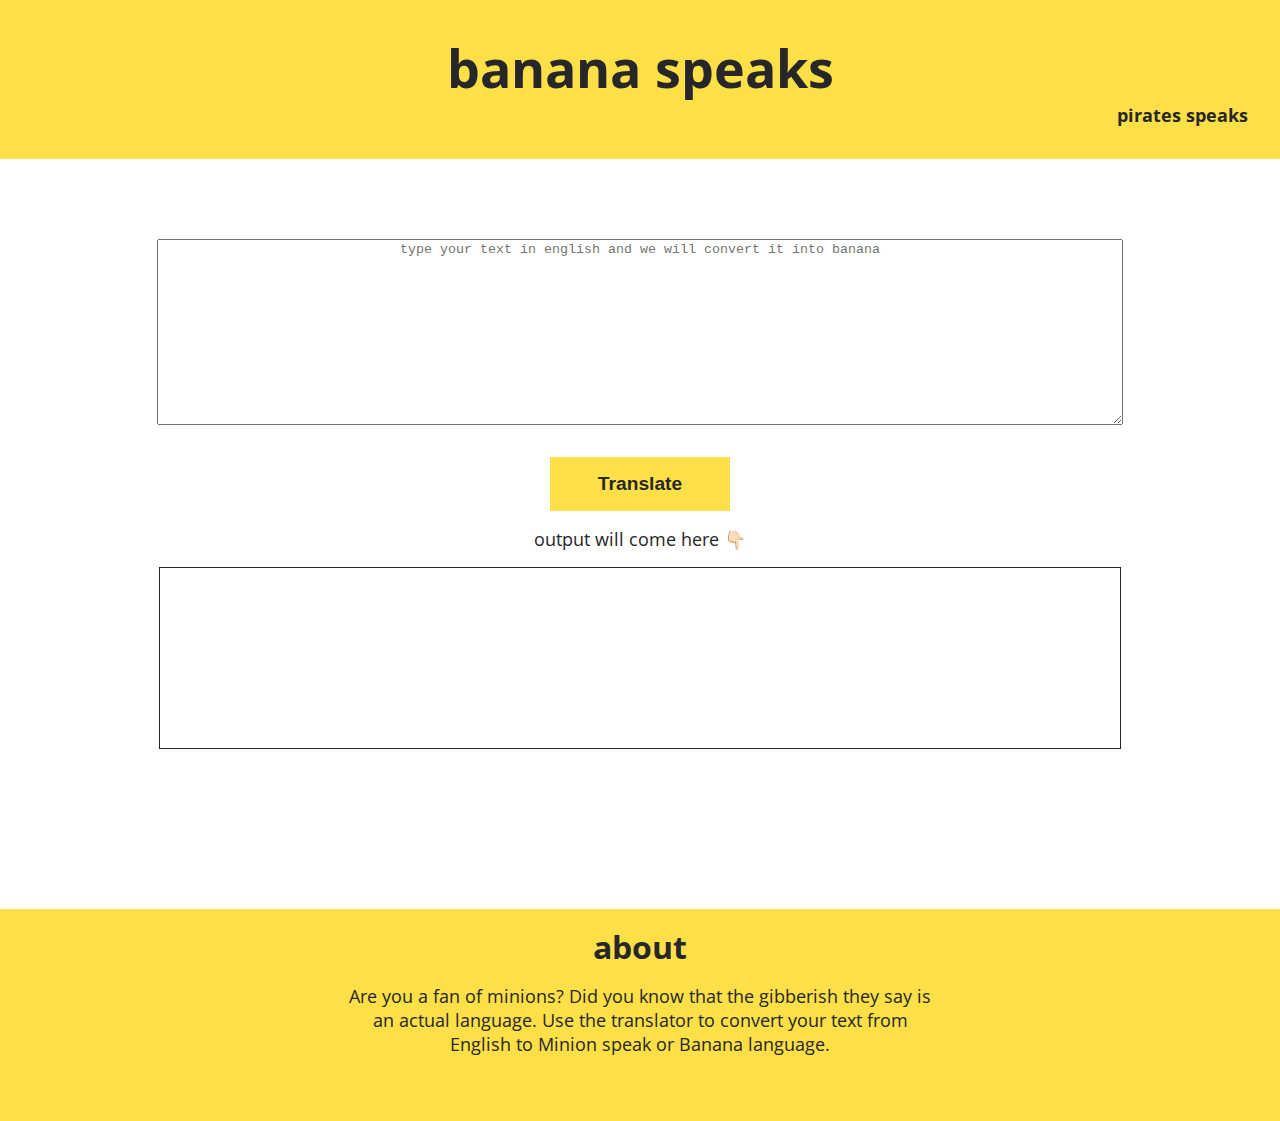
<file: index.html>
<!DOCTYPE html>
<html lang="en">

<head>
    <meta charset="UTF-8">
    <meta http-equiv="X-UA-Compatible" content="IE=edge">
    <meta name="viewport" content="width=device-width, initial-scale=1.0">
    <title>banana speaks</title>
    <link href="styles.css" rel="stylesheet" />
</head>



<body>
    <nav class="navigation">
        <div class="nav-brand">banana speaks</div>
        <div class="nav-pill"> <a class="link" href="/Pirate-Translator/index.html">pirates speaks</a>
        </div>
    </nav>

    <textarea class="container" id="txt-input"
        placeholder="type your text in english and we will convert it into banana"></textarea>

    <button class="btn" id="translate-btn">Translate</button>

    <div class="output-text">output will come here 👇🏻</div>
    <div class="container outputbox-container" id="output"></div>

    <footer class="footer">
        <div>about</div>
        <p>
            Are you a fan of minions? Did you know that the gibberish they say is an actual language. Use the translator
            to convert your text from English to Minion speak or Banana language.
        </p>

    </footer>








    <script src="app.js" type="text/javascript"></script>
</body>

</html>
</file>
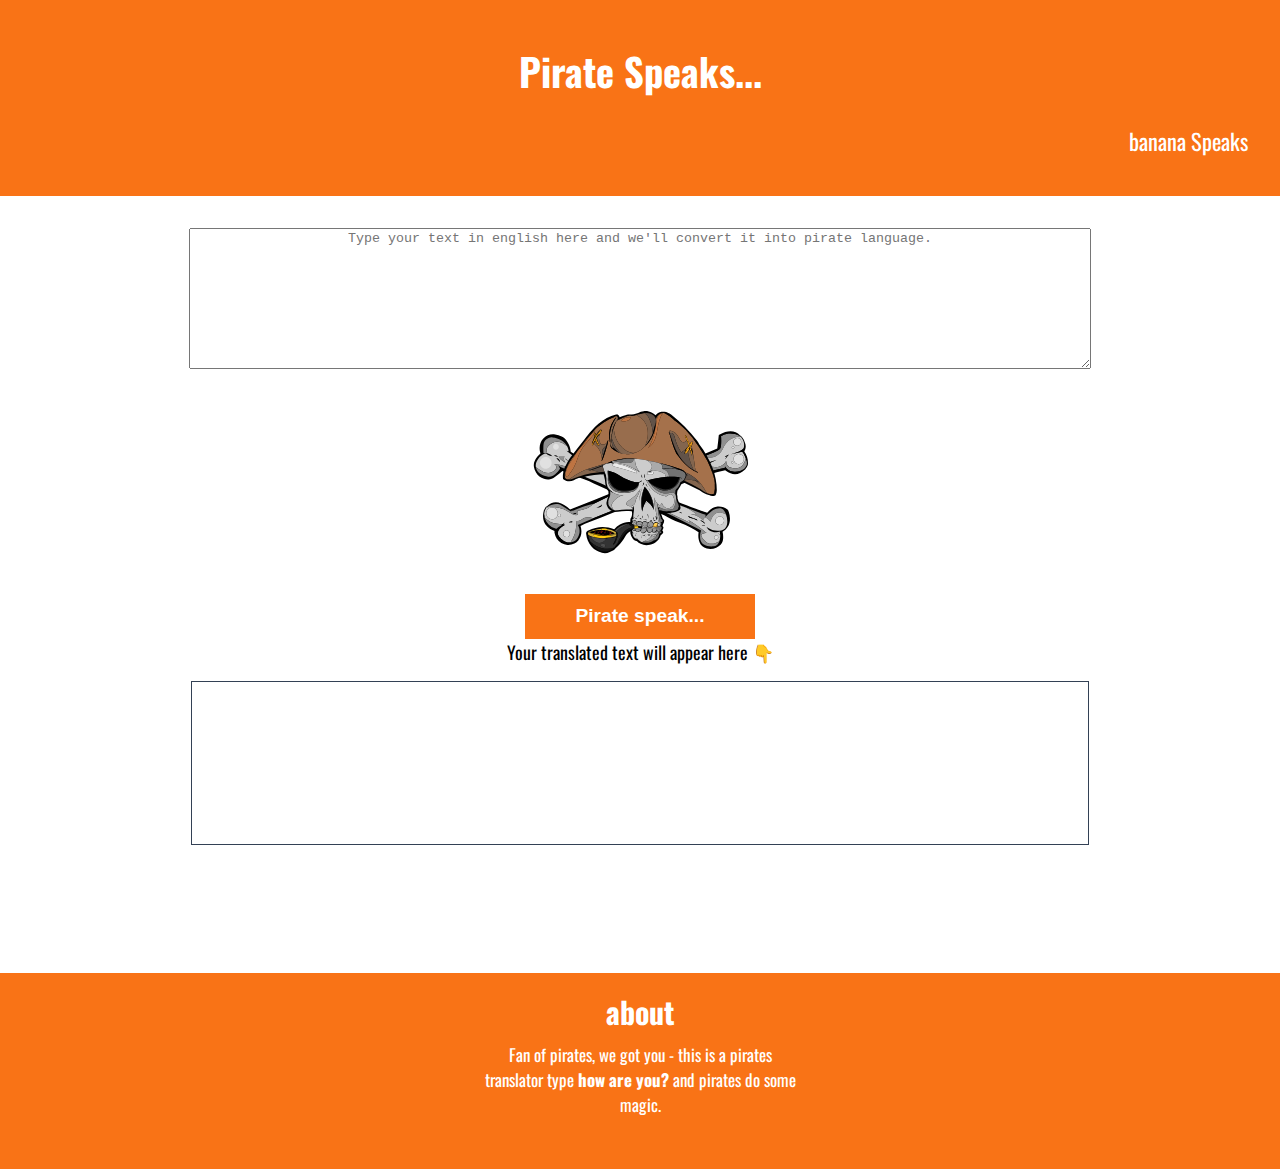
<file: Pirate-Translator/index.html>
<!DOCTYPE html>
<html lang="en">
<head>
    <meta charset="UTF-8">
    <meta http-equiv="X-UA-Compatible" content="IE=edge">
    <meta name="viewport" content="width=device-width, initial-scale=1.0">
    <title>Pirate Speaks</title>
    <link href="styles.css" rel="stylesheet"/>
</head>
<body>
   
    <nav class="header">
        <h1>Pirate Speaks...</h1>
        <h3> <a class="link" href="/banana-translator/index.html" rel="banana-app">banana Speaks</a></h3>
       
    </nav>

    <textarea class="text" id="input-Text" placeholder="Type your text in english here and we'll convert it into pirate language."></textarea>
    
    <img class="image" src="image/pirates.svg" alt="hero-image">

   

    <button class="button" id="translate-btn">Pirate speak...</button>
    <div class="divText">Your translated text will appear here 👇</div>
    <div class="output" id="output"></div>

   

    <footer class="footer">
        <div>about</div>
        <p>
            Fan of pirates, we got you - this is a pirates translator type <strong>how are you?</strong> and pirates do some magic.
        </p>

    </footer>






    <script src="app.js" type="text/javascript"></script>
</body>
</html>
</file>
<file: styles.css>
@import url('https://fonts.googleapis.com/css2?family=Open+Sans:wght@400;700&display=swap');

body {
    font-family: 'Open Sans', sans-serif;
    margin: 0%;

}

:root {
    --primary-color: #fde047;
    --grey: #d4d4d8;
    --black: #27272a;
}


.navigation {
    background-color: var(--primary-color);
    text-align: center;
    padding: 2rem;
    margin-bottom: 5rem;
}

.nav-brand {
    font-size: 3.25rem;
    color: var(--black);
    font-weight: bold;
}

.nav-pill {
    text-align: right;
    font-size: 1.1rem;
    font-weight: bold;

}

.link {
    text-decoration: none;
    color: var(--black);
}



.container {
    width: 75%;
    display: block;
    text-align: center;
    margin: auto;
    height: 20vh;

}

.btn {
    display: block;
    text-align: center;
    margin: auto;
    margin-top: 2rem;
    width: 20vh;
    height: 6vh;
    font-size: larger;
    color: var(--black);
    background-color: var(--primary-color);
    border: none;
    font-weight: bold;

}


.outputbox-container {
    display: block;
    text-align: center;
    border: 1px solid var(--black);
    color: var(--black);
    margin-bottom: 10rem;

}

.output-text {
    text-align: center;
    display: block;
    margin: auto;
    padding: 1rem 0rem;
    font-size: large;
    color: var(--black);
}


.footer {
    background-color: var(--primary-color);
    height: 20vh;
    text-align: center;
    color: var(--black);
    font-size: xx-large;
    padding: 1rem;
    font-weight: bold;
}

.footer p {
    padding-top: 1rem;
    margin: auto;
    font-weight: normal;
    font-size: large;
    display: block;
    max-width: 600px;
    color: var(--black);

}
</file>
<file: Pirate-Translator/styles.css>
@import url('https://fonts.googleapis.com/css2?family=Oswald:wght@400;700&display=swap');

body {
    font-family: 'Oswald', sans-serif;
    display: block;
    margin: 0rem;
}

:root {
    --black: #334155;
    --primary-color: #f97316;
    --text-color: white;
}

body h1 {
    text-align: center;
    color: var(--text-color);
}

.header {
    background-color: var(--primary-color);
    min-height: 7vh;
    font-size: larger;
    padding: 1rem 0rem;
}

.header h3 {
    text-align: right;
    padding-right: 2rem;
    color: var(--text-color);
}

.link {
    text-decoration: none;
    color: var(--text-color);
    font-weight: normal;
}

.image {
    display: block;
    margin: auto;
    height: 25vh;

}

.text {
    display: block;
    width: 70%;
    height: 15vh;
    margin: auto;
    margin-top: 2rem;
    text-align: center;
}

.button {
    display: block;
    width: 18%;
    text-align: center;
    height: 5vh;
    margin: auto;
    border-style: none;
    background-color: var(--primary-color);
    color: var(--text-color);
    font-size: larger;
    font-weight: bold;
}

.divText {
    text-align: center;
    font-size: 18px;
    color: var(black);
}

.output {
    display: block;
    border: 1px solid var(--black);
    max-width: 70%;
    height: 18vh;
    margin: auto;
    margin-top: 1rem;
    text-align: center;
}


.footer {
    background-color: var(--primary-color);
    text-align: center;
    height: 20vh;
    font-size: 30px;
    margin-top: 8rem;
    padding-top: 1rem;
    color: var(--text-color);
    font-weight: bold;
}


.footer p {
    text-align: center;
    font-size: 17px;
    max-width: 25%;
    margin: 0.5rem auto;
    padding: 0rem 1rem;
    font-weight: normal;
}
</file>
